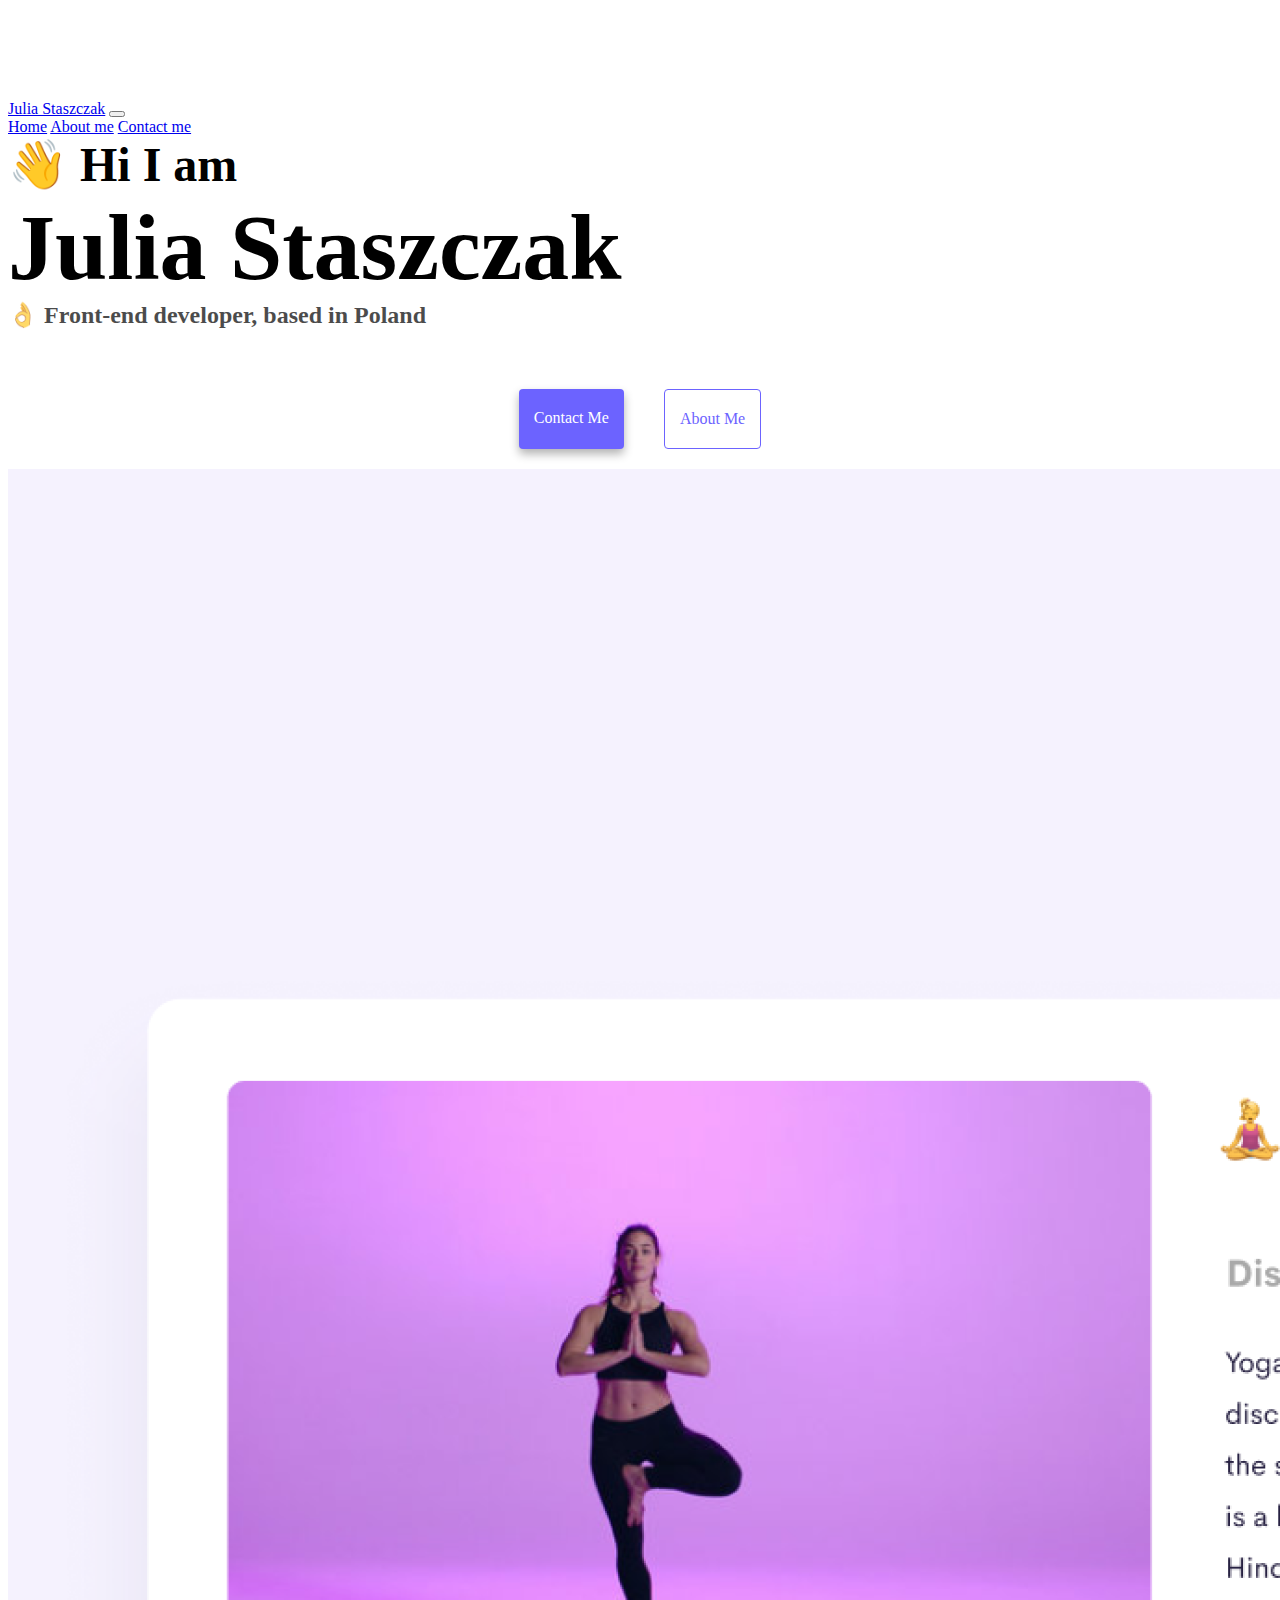
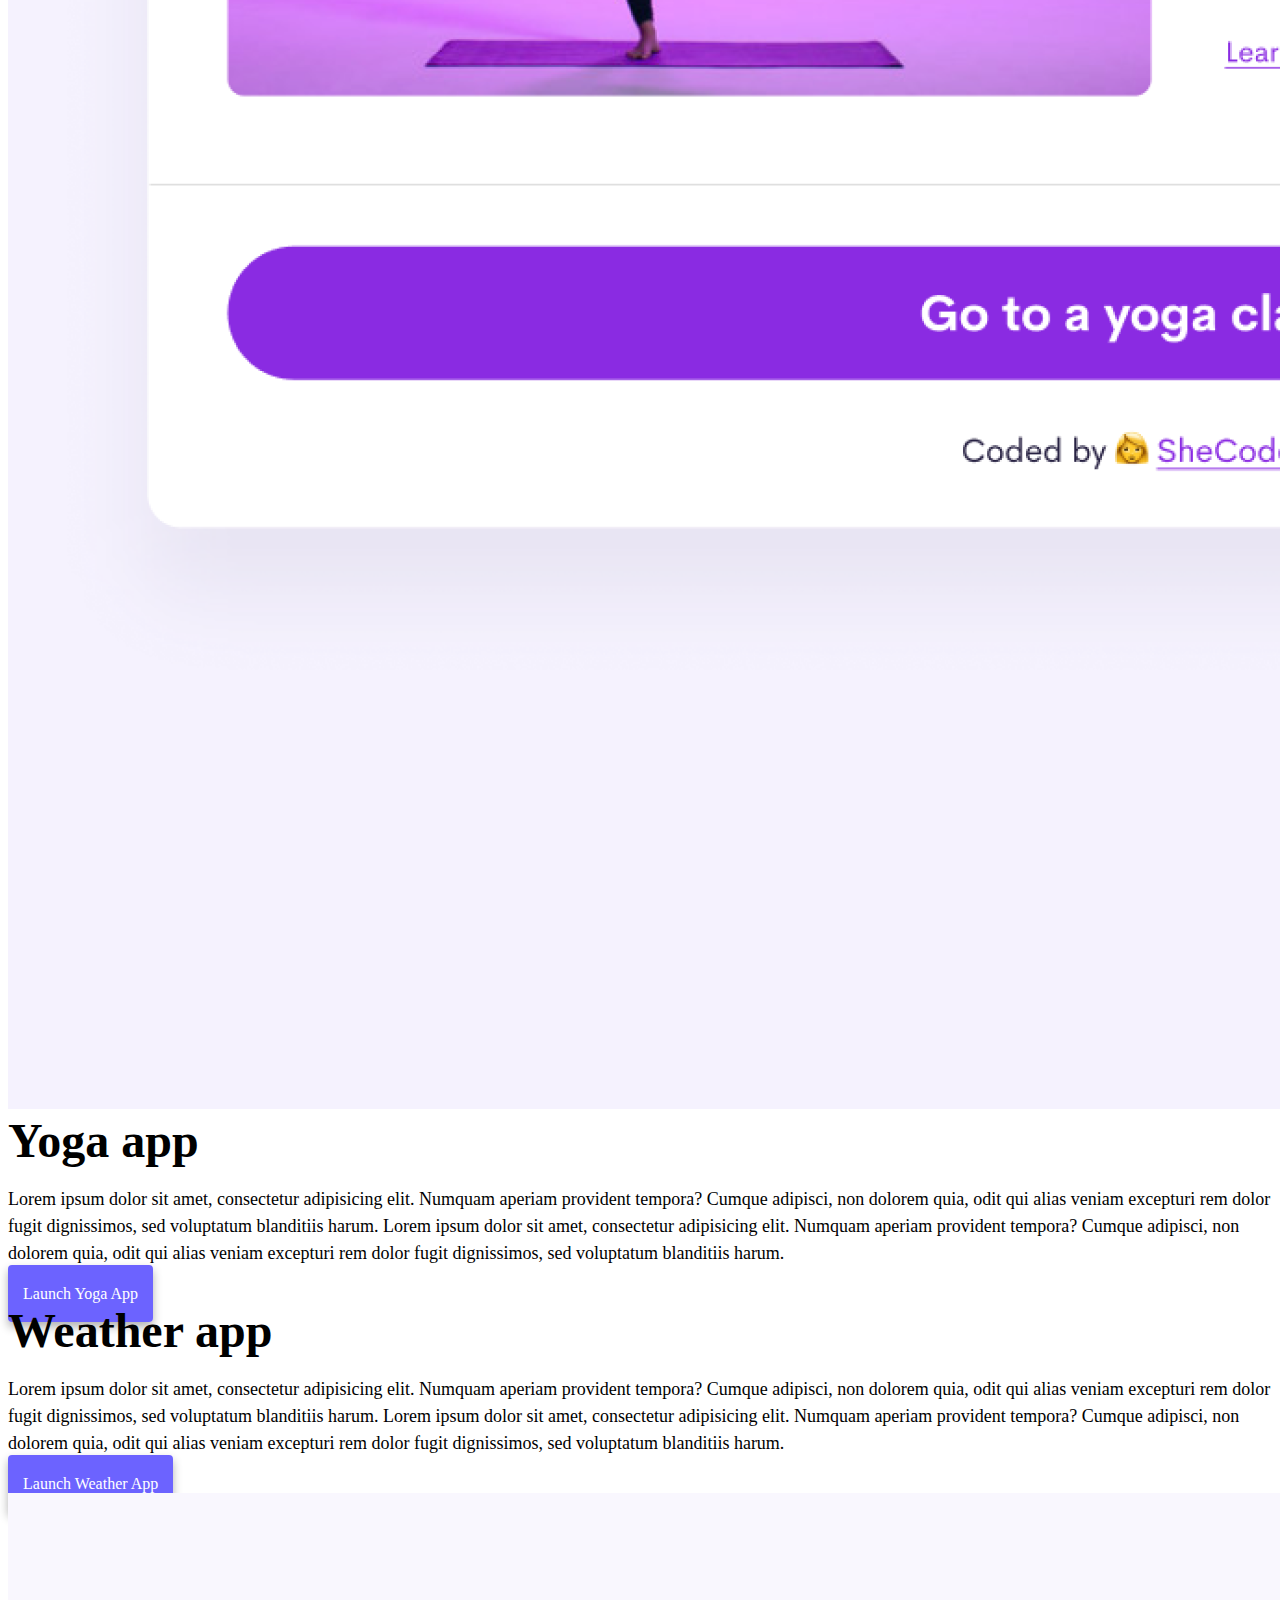
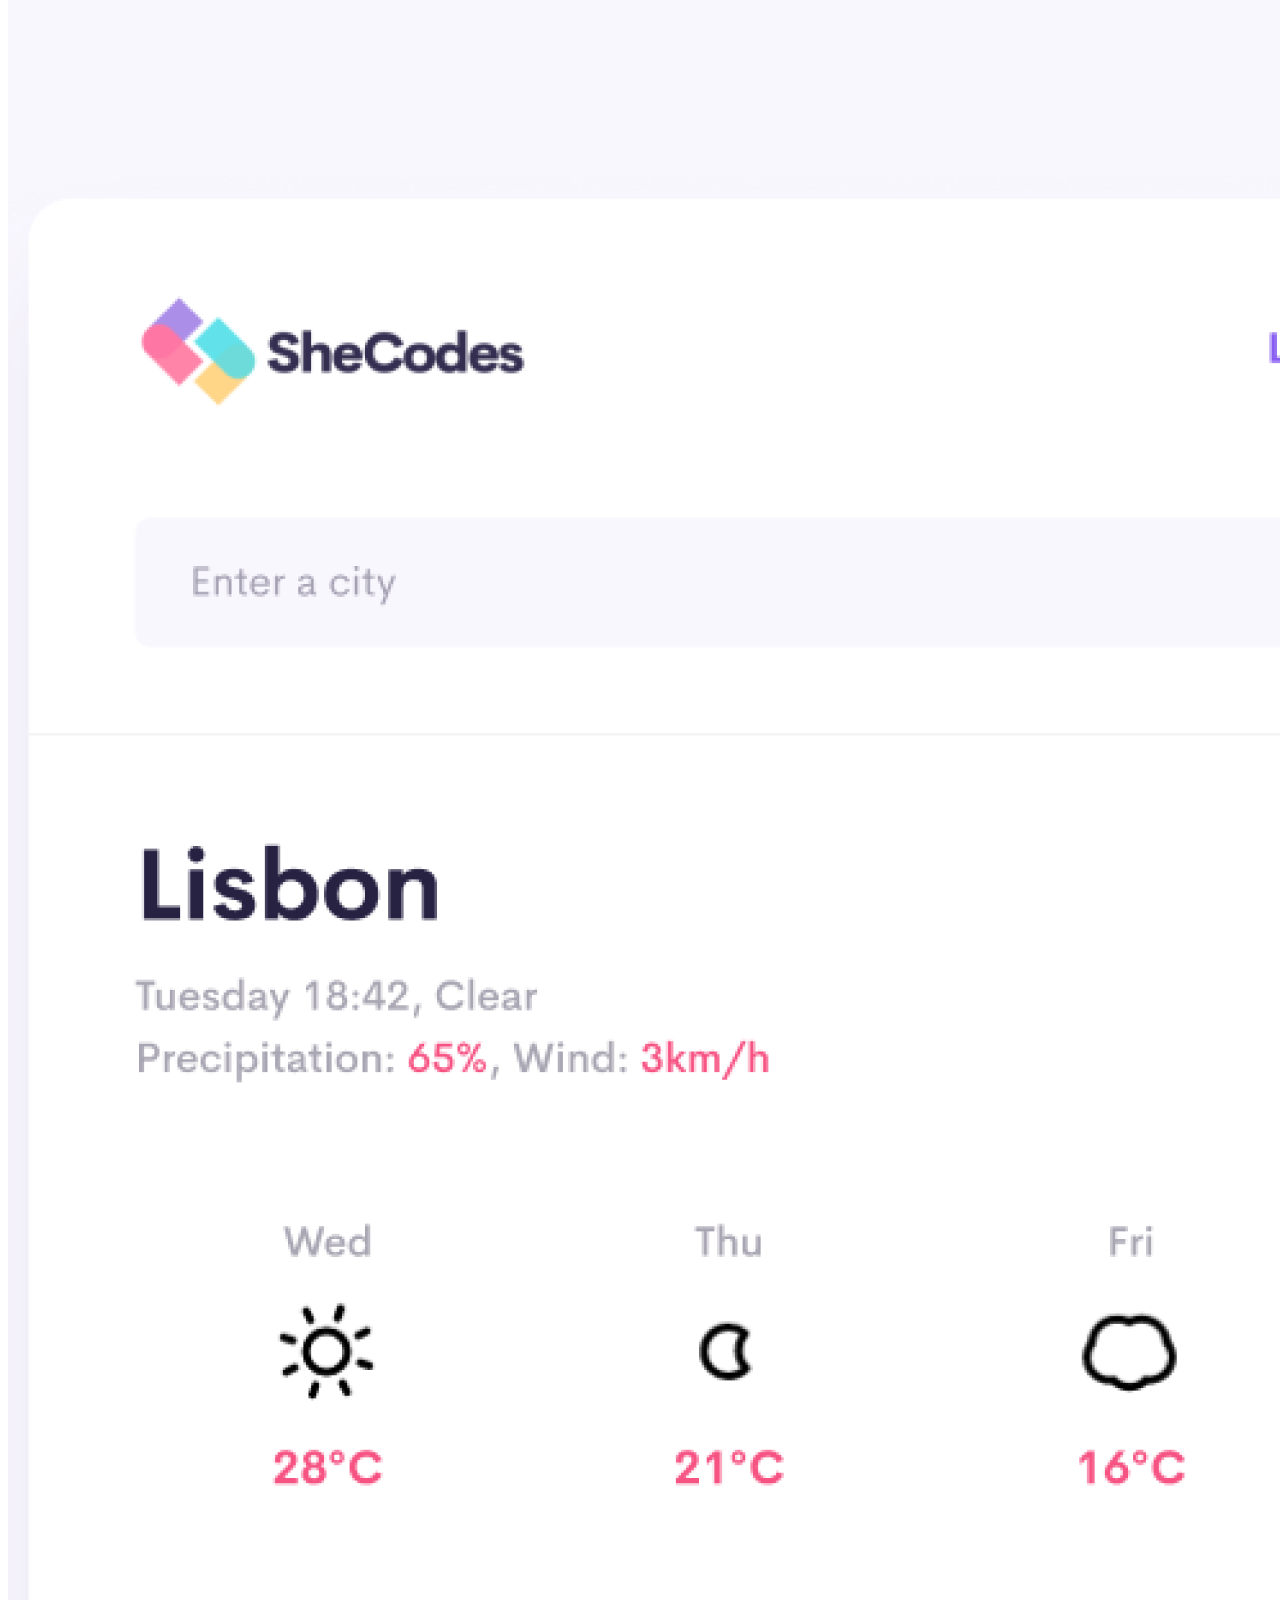
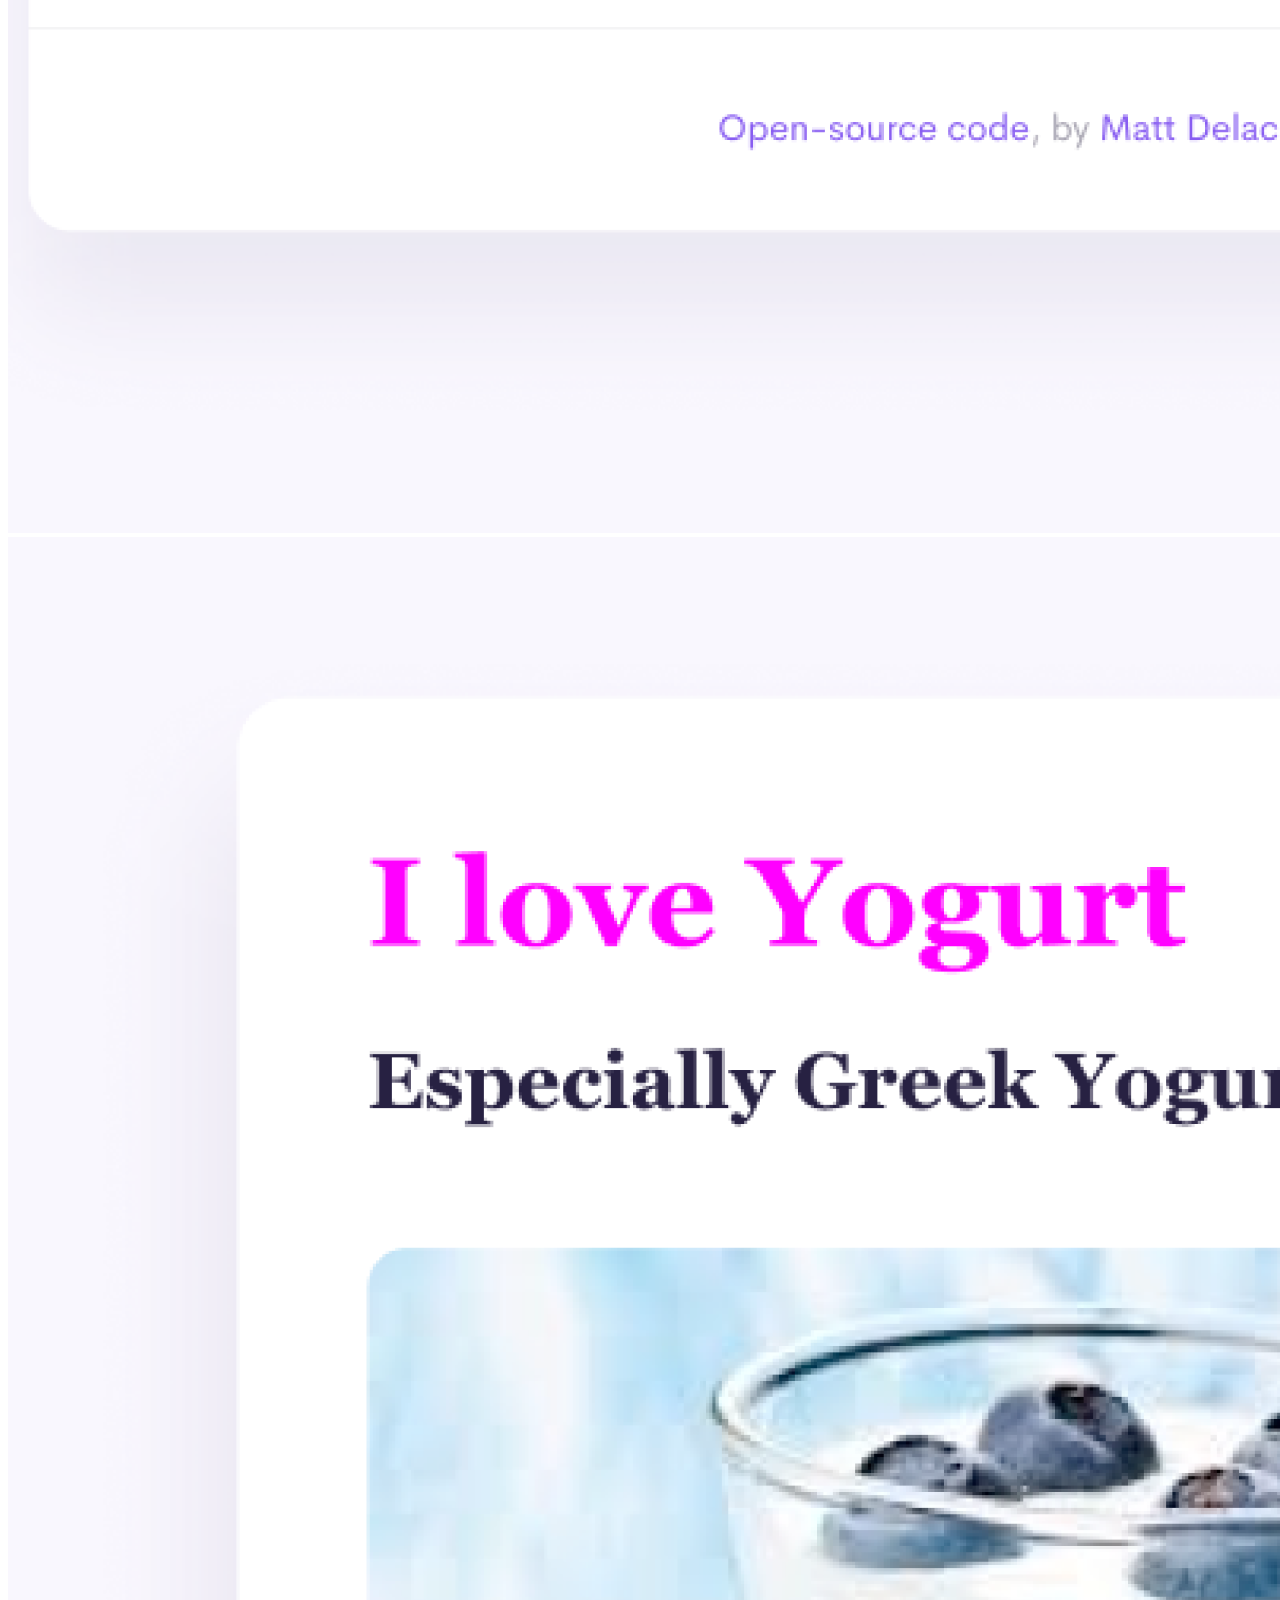
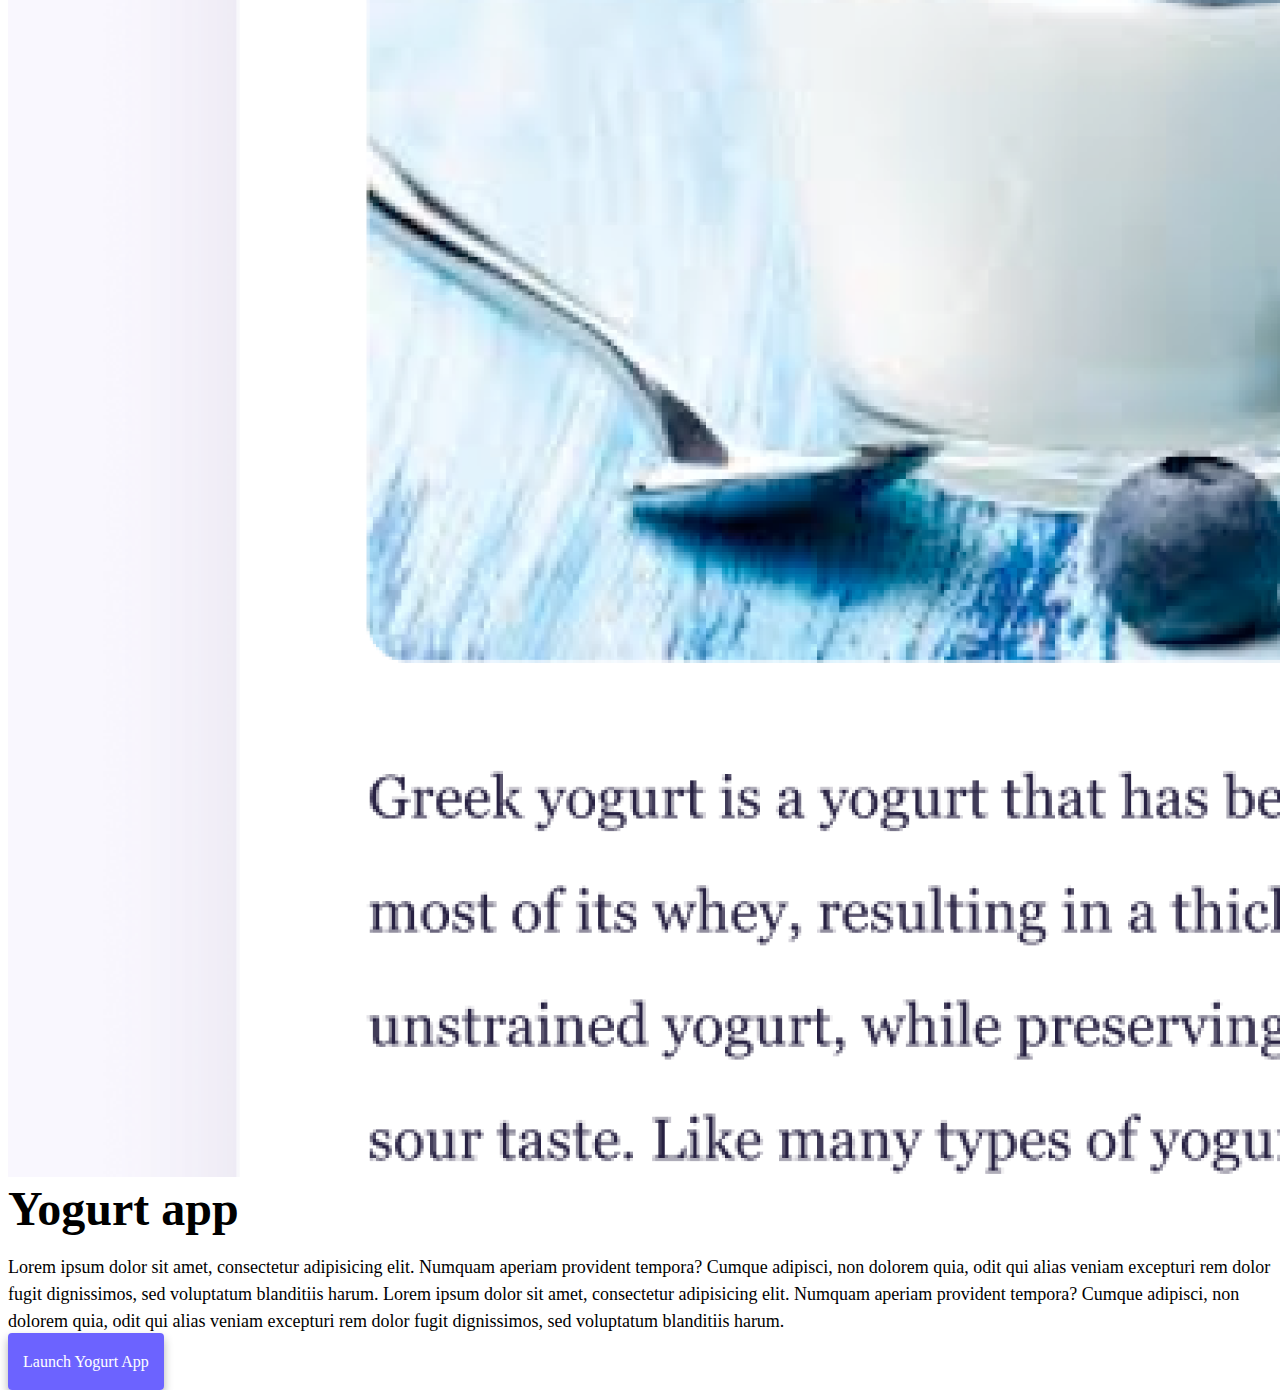
<file: index.html>
<!DOCTYPE html>
<html lang="en">
  <head>
    <meta charset="UTF-8" />
    <meta name="description" content="Draft Portfolio of Software Development Projects - Learning to code">
    <meta http-equiv="X-UA-Compatible" content="IE=edge" />
    <meta name="viewport" content="width=device-width, initial-scale=1.0" />
    <title>Front-end developer - Julia Staszczak</title>
    <link
      href="https://cdn.jsdelivr.net/npm/bootstrap@5.0.2/dist/css/bootstrap.min.css"
      rel="stylesheet"
      integrity="sha384-EVSTQN3/azprG1Anm3QDgpJLIm9Nao0Yz1ztcQTwFspd3yD65VohhpuuCOmLASjC"
      crossorigin="anonymous"
    />
    <script
      src="https://cdn.jsdelivr.net/npm/bootstrap@5.0.2/dist/js/bootstrap.bundle.min.js"
      integrity="sha384-MrcW6ZMFYlzcLA8Nl+NtUVF0sA7MsXsP1UyJoMp4YLEuNSfAP+JcXn/tWtIaxVXM"
      crossorigin="anonymous"
    ></script>
    <link rel="stylesheet" href="/style.css" />
  </head>
  <body>
      <nav class="navbar navbar-expand-lg navbar-light bg-light fixed-top">
          <div class="container">
            <a class="navbar-brand" href="/" title="Homepage">Julia Staszczak</a>
            <button class="navbar-toggler" type="button" data-bs-toggle="collapse" data-bs-target="#navbarNavAltMarkup" aria-controls="navbarNavAltMarkup" aria-expanded="false" aria-label="Toggle navigation">
              <span class="navbar-toggler-icon"></span>
            </button>
            <div class="collapse navbar-collapse" id="navbarNavAltMarkup">
              <div class="navbar-nav">
                <a class="nav-link active" aria-current="page" href="/" title="Homepage">Home</a>
                <a class="nav-link" href="/about.html" title="About Julia">About me</a>
                <a class="nav-link" href="/about.html#contact" title="Contact Julia">Contact me</a>
              </div>
            </div>
          </div>
        </nav>
    <h2 class="text-center">👋 Hi I am</h2>
    <h1 class="text-center">Julia Staszczak</h1>
    <h3 class="text-center">👌 Front-end developer, based in Poland</h3>
    <div class="navigation-links mb-5">
      <a href="/about.html#contact" class="primary-link">Contact me</a>
      <a href="/about.html" class="secondary-link">About me</a>
    </div>

    <div class="container">
    <div class="row">
      <div class="col-6">
        <img src="/images/yoga.png" alt="A woman practising yoga" class="img-fluid rounded d-sm-block d-none" />
      </div>
      <div class="col-6">
        <h2 class="mb-2">Yoga app</h2>
        <p>
          Lorem ipsum dolor sit amet, consectetur adipisicing elit. Numquam
          aperiam provident tempora? Cumque adipisci, non dolorem quia, odit qui
          alias veniam excepturi rem dolor fugit dignissimos, sed voluptatum
          blanditiis harum. Lorem ipsum dolor sit amet, consectetur adipisicing elit. Numquam
          aperiam provident tempora? Cumque adipisci, non dolorem quia, odit qui
          alias veniam excepturi rem dolor fugit dignissimos, sed voluptatum
          blanditiis harum.
        </p>
        <div class="mt-5">
          <a href="#" class="primary-link" title="Launching your Yoga App">Launch Yoga App</a>
        </div>
      </div>

      <div class="row mt-5">
        <div class="col-6">
          <h2 class="mb-2">Weather app</h2>
          <p>
            Lorem ipsum dolor sit amet, consectetur adipisicing elit. Numquam
            aperiam provident tempora? Cumque adipisci, non dolorem quia, odit qui
            alias veniam excepturi rem dolor fugit dignissimos, sed voluptatum
            blanditiis harum. Lorem ipsum dolor sit amet, consectetur adipisicing elit. Numquam
            aperiam provident tempora? Cumque adipisci, non dolorem quia, odit qui
            alias veniam excepturi rem dolor fugit dignissimos, sed voluptatum
            blanditiis harum.
          </p>
          <div class="mt-5">
            <a href="#" class="primary-link" title="Launching your weather app">Launch Weather App</a>
          </div>
        </div>
        <div class="col-6">
          <img src="/images/weather.png" alt="Image of weather app" class="img-fluid rounded d-sm-block d-none" />
        </div>
        <div class="row mt-5">
          <div class="col-6">
            <img src="/images/yogurt.png" alt="Image of yogurt" class="img-fluid rounded d-sm-block d-none" />
          </div>
          <div class="col-6">
            <h2 class="mb-2">Yogurt app</h2>
            <p>
              Lorem ipsum dolor sit amet, consectetur adipisicing elit. Numquam
              aperiam provident tempora? Cumque adipisci, non dolorem quia, odit qui
              alias veniam excepturi rem dolor fugit dignissimos, sed voluptatum
              blanditiis harum. Lorem ipsum dolor sit amet, consectetur adipisicing elit. Numquam
              aperiam provident tempora? Cumque adipisci, non dolorem quia, odit qui
              alias veniam excepturi rem dolor fugit dignissimos, sed voluptatum
              blanditiis harum. 
            </p>
            <div class="mt-5">
            <a href="#" class="primary-link" title="Launching your yogurt app">Launch Yogurt App</a>
          </div>
          </div>
     </div>
     </div>

 </body>

</html>
</file>
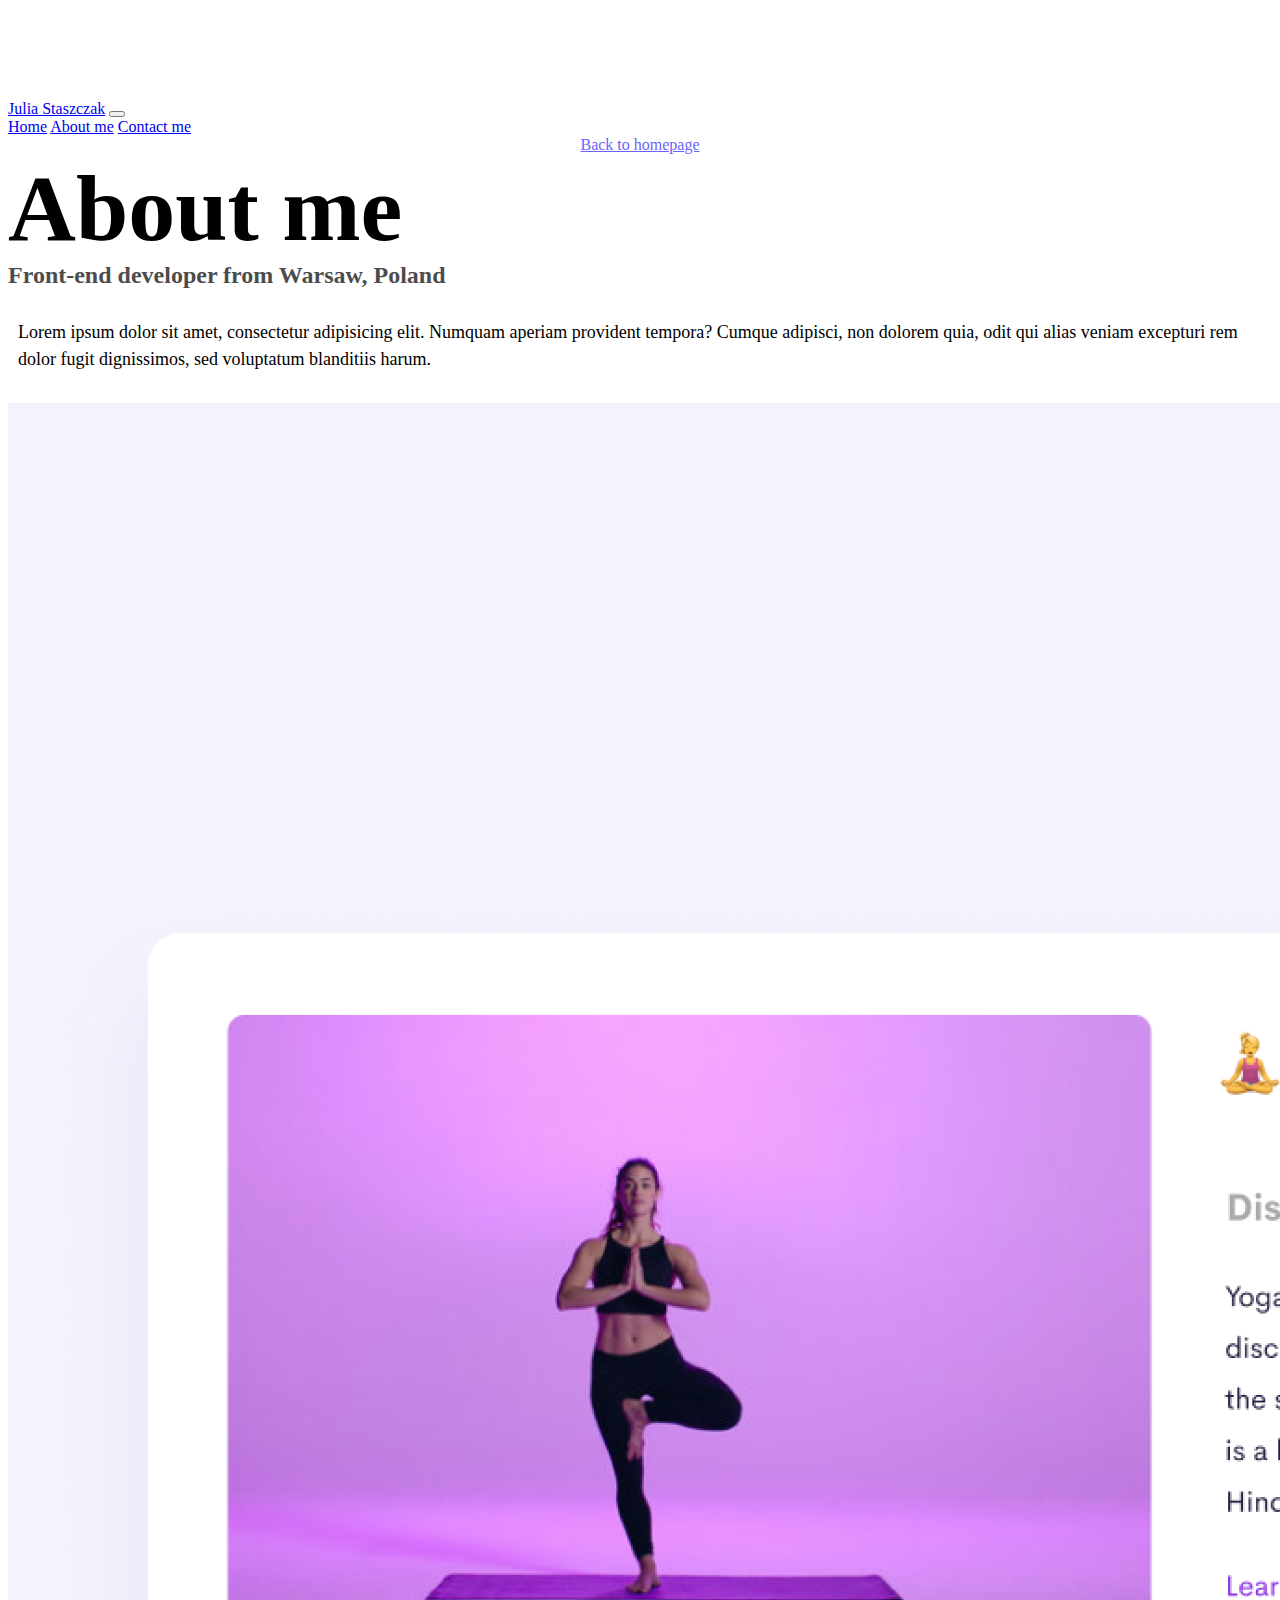
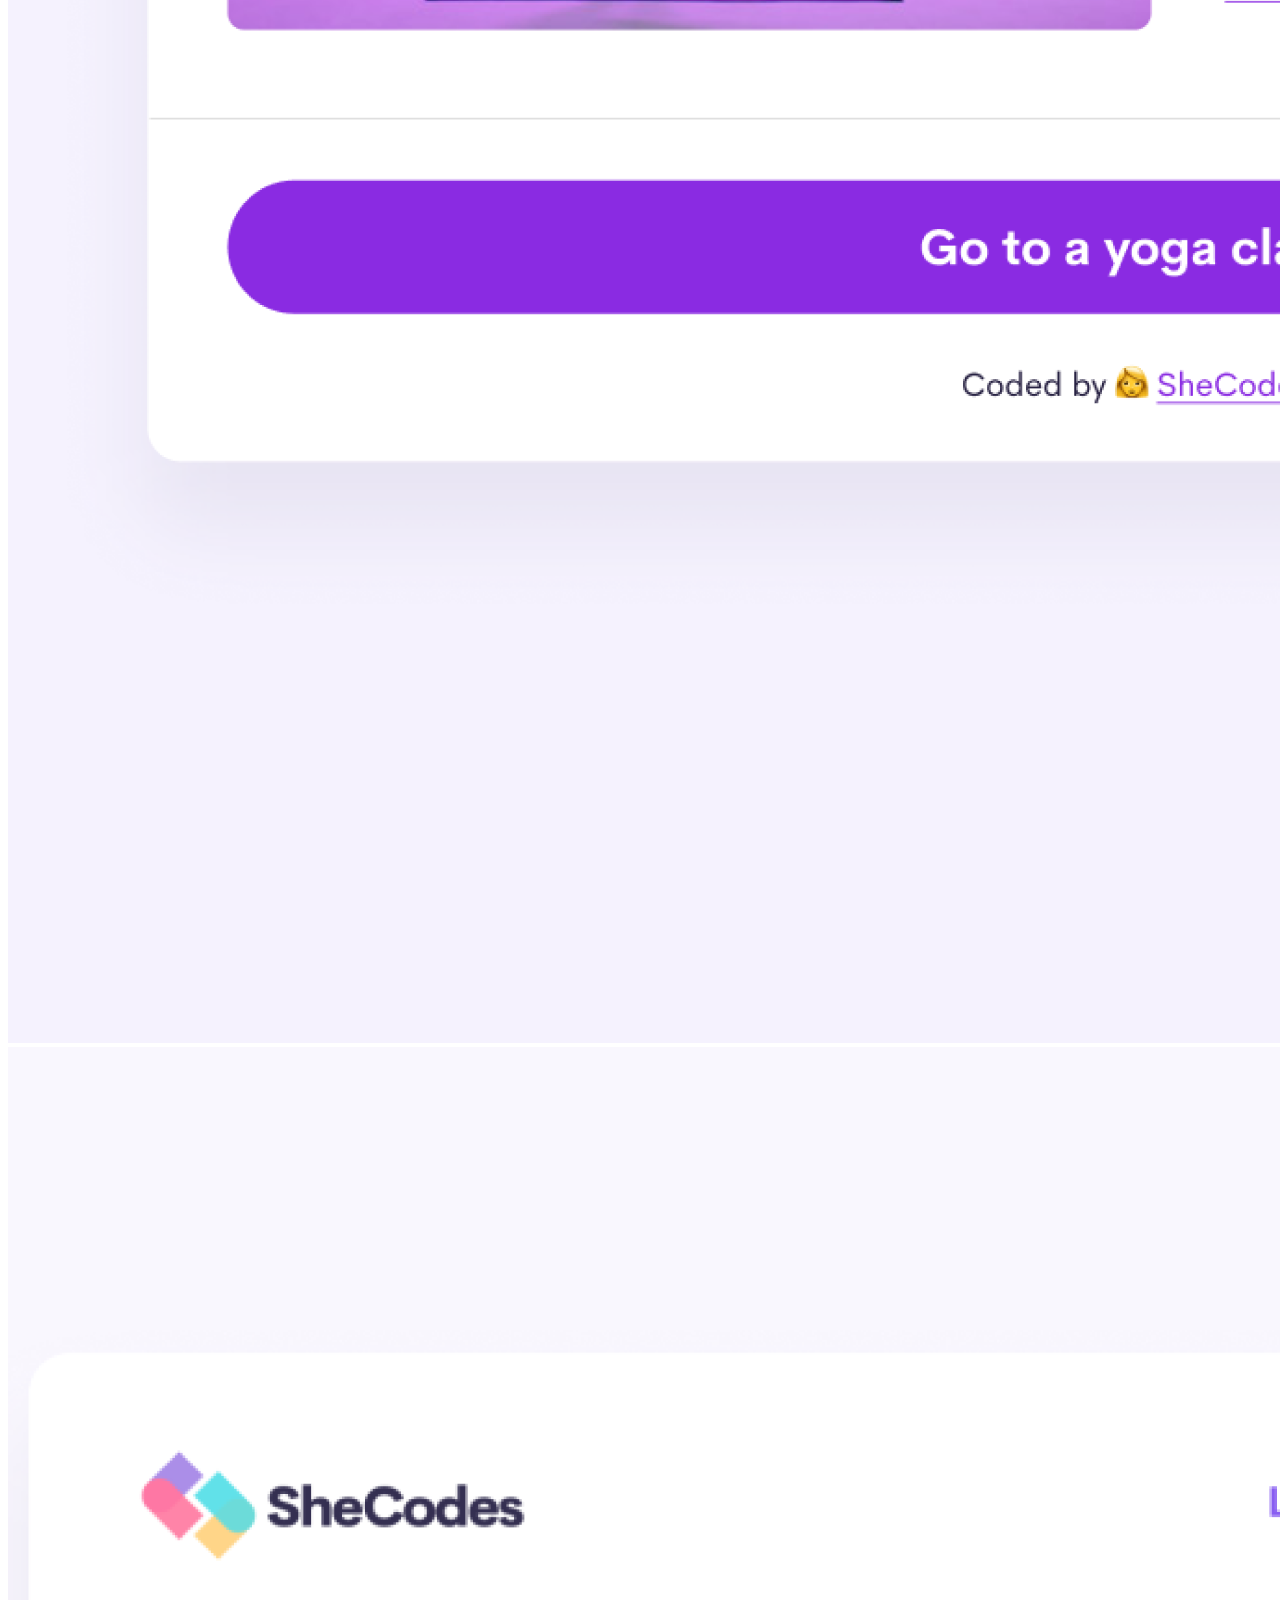
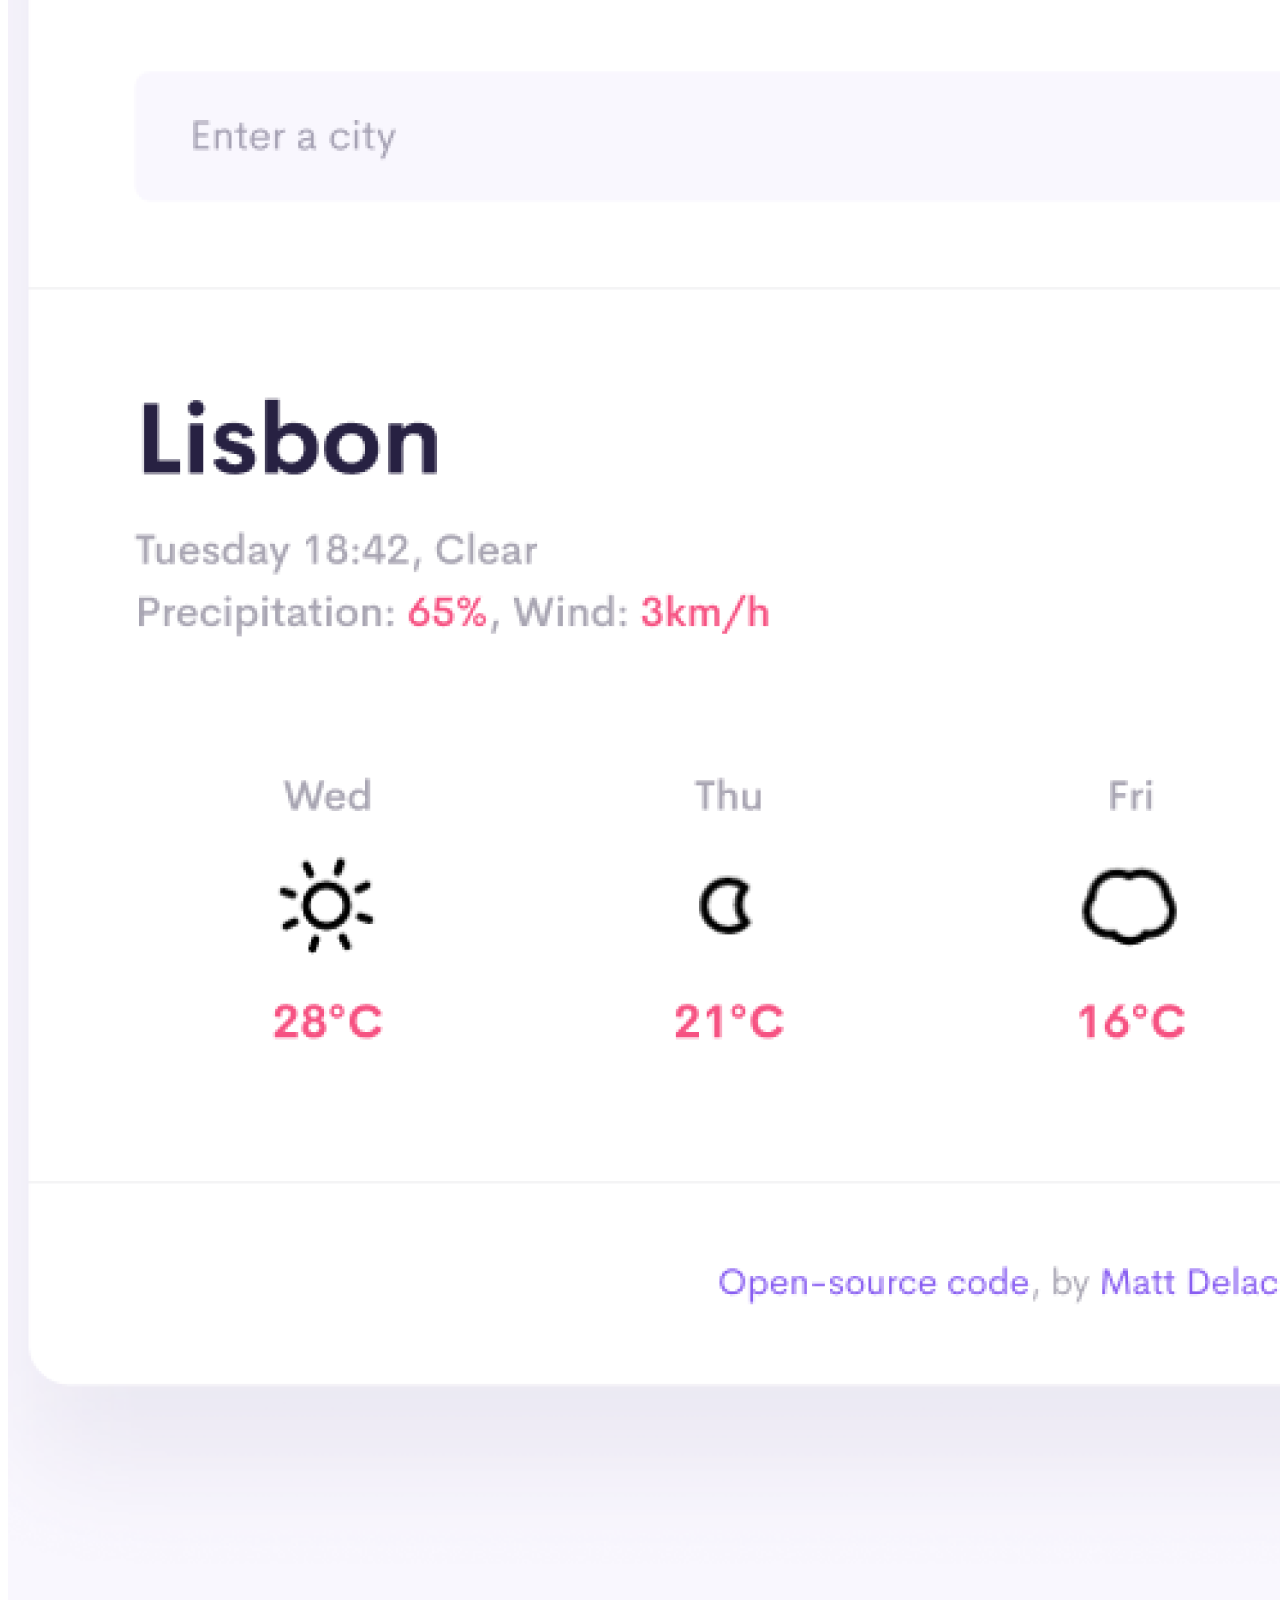
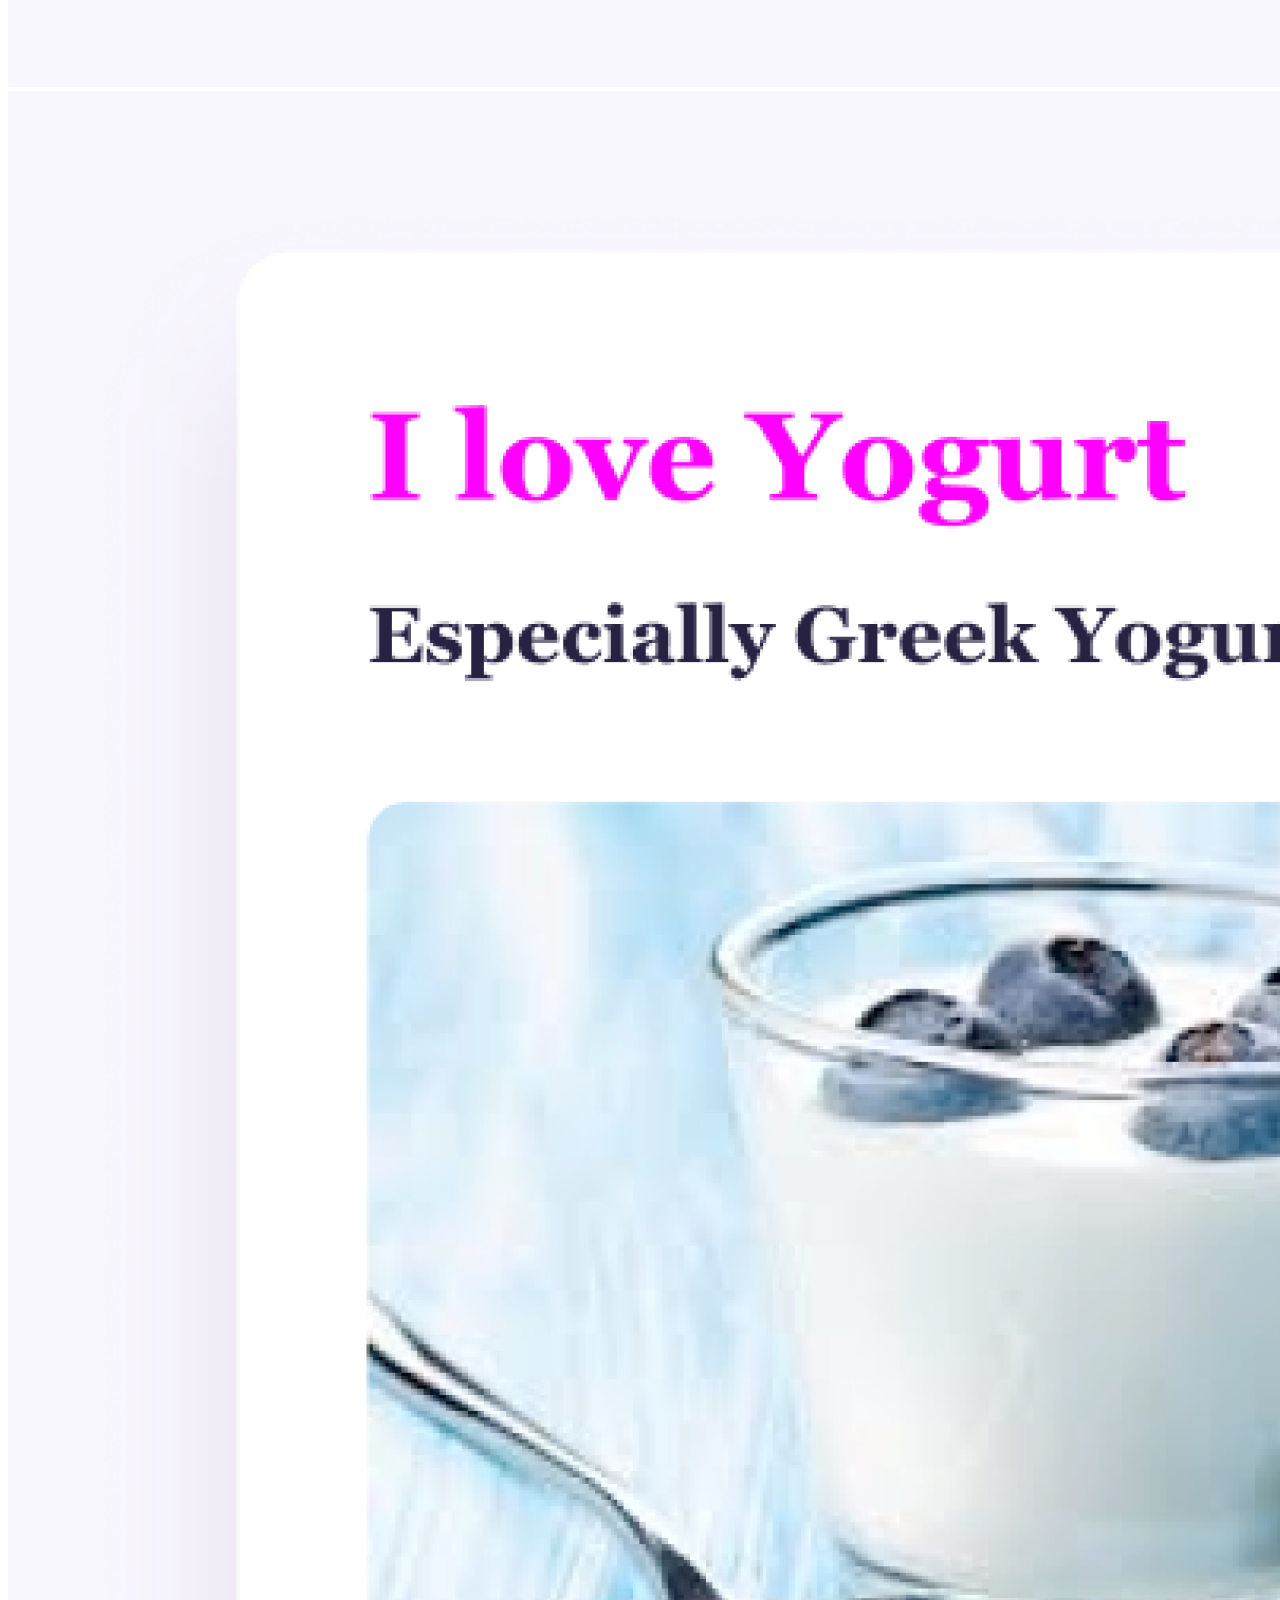
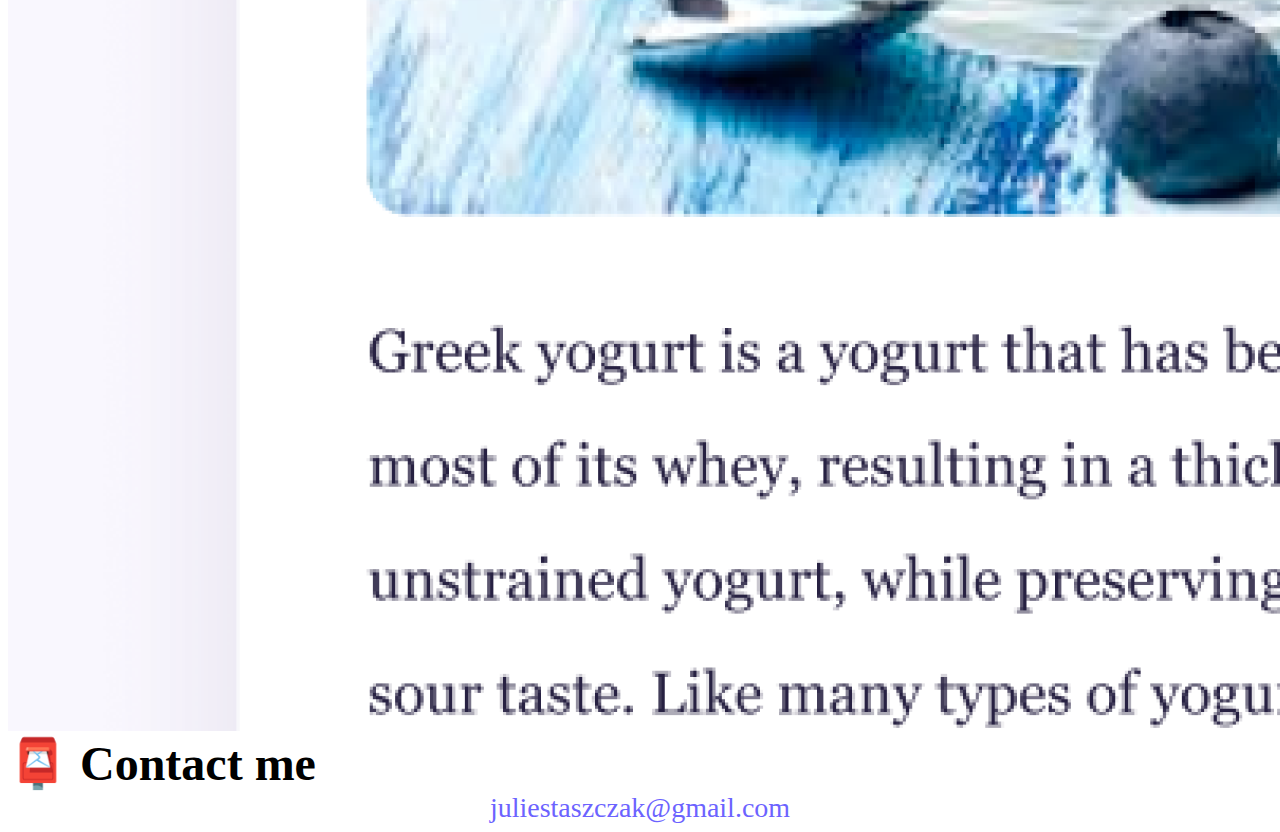
<file: about.html>
<!DOCTYPE html>
<html lang="en">
  <head>
    <meta charset="UTF-8" />
    <meta
      name="description"
      content="Julia is a front-end developer based in Poland"
    />
    <meta http-equiv="X-UA-Compatible" content="IE=edge" />
    <meta name="viewport" content="width=device-width, initial-scale=1.0" />

    <link
      href="https://cdn.jsdelivr.net/npm/bootstrap@5.0.2/dist/css/bootstrap.min.css"
      rel="stylesheet"
      integrity="sha384-EVSTQN3/azprG1Anm3QDgpJLIm9Nao0Yz1ztcQTwFspd3yD65VohhpuuCOmLASjC"
      crossorigin="anonymous"
    />
    <script
      src="https://cdn.jsdelivr.net/npm/bootstrap@5.0.2/dist/js/bootstrap.bundle.min.js"
      integrity="sha384-MrcW6ZMFYlzcLA8Nl+NtUVF0sA7MsXsP1UyJoMp4YLEuNSfAP+JcXn/tWtIaxVXM"
      crossorigin="anonymous"
    ></script>
    <link rel="stylesheet" href="style.css" />
    <title>About Julia Staszczak</title>
  </head>
  <body>
    <nav class="navbar navbar-expand-lg navbar-light bg-light fixed-top">
      <div class="container">
        <a class="navbar-brand" href="/" title="Homepage">Julia Staszczak</a>
        <button
          class="navbar-toggler"
          type="button"
          data-bs-toggle="collapse"
          data-bs-target="#navbarNavAltMarkup"
          aria-controls="navbarNavAltMarkup"
          aria-expanded="false"
          aria-label="Toggle navigation"
        >
          <span class="navbar-toggler-icon"></span>
        </button>
        <div class="collapse navbar-collapse" id="navbarNavAltMarkup">
          <div class="navbar-nav">
            <a class="nav-link" aria-current="page" href="/" title="Homepage"
              >Home</a
            >
            <a class="nav-link active" href="/about.html" title="About Julia"
              >About me</a
            >
            <a class="nav-link" href="/about.html#contact" title="Contact Julia"
              >Contact me</a
            >
          </div>
        </div>
      </div>
    </nav>
    <a href="index.html" class="homepage-link mt-4">Back to homepage</a>
    <h1 class="text-center">About me</h1>
    <h3 class="text-center">Front-end developer from Warsaw, Poland</h3>
    <div class="about-paragraphs text-center">
      <p>
        Lorem ipsum dolor sit amet, consectetur adipisicing elit. Numquam
        aperiam provident tempora? Cumque adipisci, non dolorem quia, odit qui
        alias veniam excepturi rem dolor fugit dignissimos, sed voluptatum
        blanditiis harum.
      </p>
    </div>
    <div class="container mb-5">
      <div class="row">
        <div class="col-sm-4">
          <img src="images/yoga.png" class="img-fluid p-2 shadow rounded" />
        </div>
        <div class="col-sm-4">
          <img src="images/weather.png" class="img-fluid p-2 shadow rounded" />
        </div>
        <div class="col-sm-4">
          <img src="images/yogurt.png" class="img-fluid p-2 shadow rounded" />
        </div>
      </div>
    </div>
    <div id="contact">
      <h2 class="text-center">📮 Contact me</h2>
      <a href="mailto:juliestaszczak@gmail.com" class="email-link">
        juliestaszczak@gmail.com
      </a>
    </div>
  </body>
</html>
</file>
<file: style.css>
:root {
  --primary-color: #6c63ff;
  --secondary-color: #f5f2fe;
  --box-shadow: 0 5px 10px rgba(0, 0, 0, 0.3);
}

body {
  margin-top: 100px;
}

h1,
h2,
h3 {
  margin: 0;
}

h1 {
  font-size: 94px;
}

h2 {
  font-size: 48px;
}

h3 {
  font-size: 24px;
  opacity: 0.7;
}

p {
  font-size: 18px;
  line-height: 1.5;
}

.navigation-links {
  display: flex;
  margin-top: 40px;
  justify-content: center;
}

.navigation-links a {
  margin: 20px;
}

.primary-link {
  text-decoration: none;
  text-transform: capitalize;
  background: var(--primary-color);
  box-shadow: var(--box-shadow);
  color: white;
  padding: 20px 15px;
  border-radius: 4px;
}

.secondary-link {
  text-decoration: none;
  text-transform: capitalize;
  color: var(--primary-color);
  border: 1px solid var(--primary-color);
  padding: 20px 15px;
  border-radius: 4px;
}

.homepage-link {
  color: var(--primary-color);
  text-align: center;
  display: block;
}

.about-paragraphs {
  margin: 30px 0;
}

.about-paragraphs p {
  margin: 10px;
}

.email-link {
  display: flex;
  justify-content: center;
  color: var(--primary-color);
  font-size: 28px;
  text-decoration: none;
}

.email-link:hover {
  text-decoration: underline;
}

@media (max-width: 576px) {
  p {
    text-align: center;
  }
}
</file>
